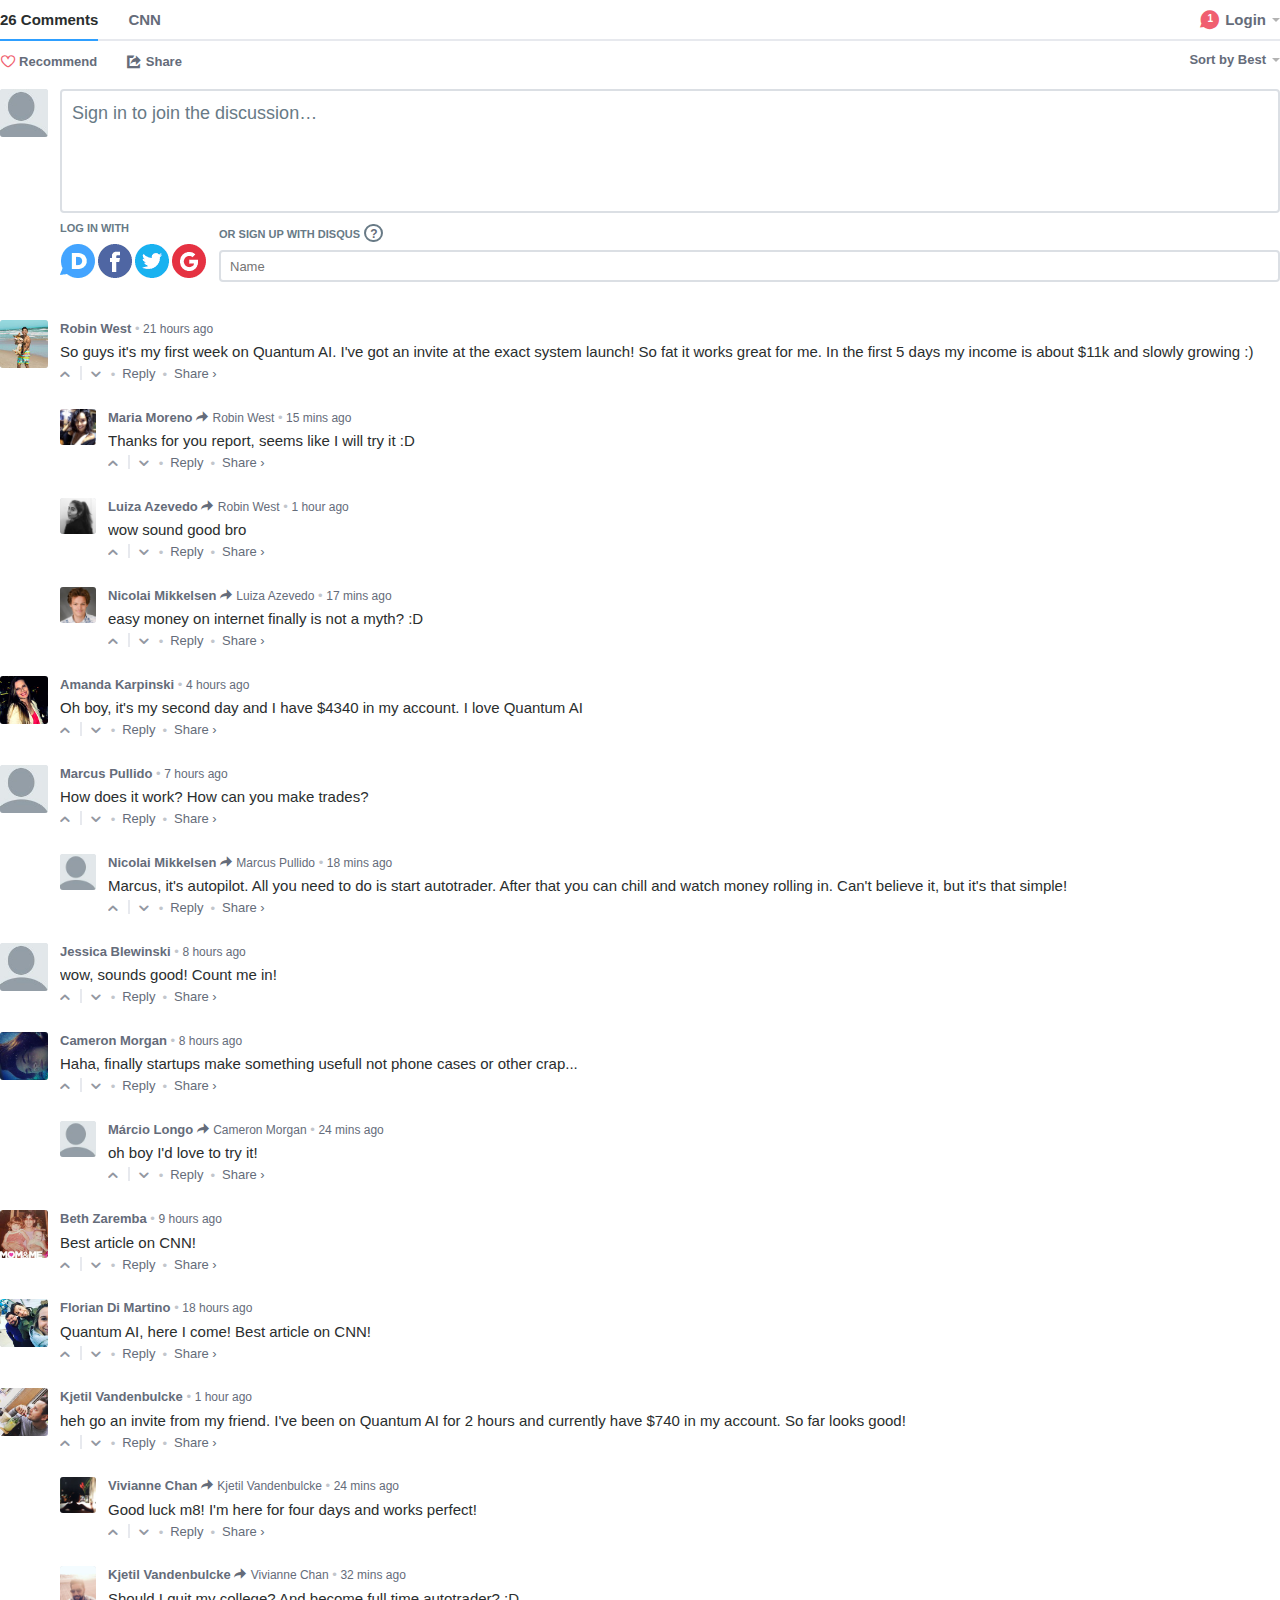
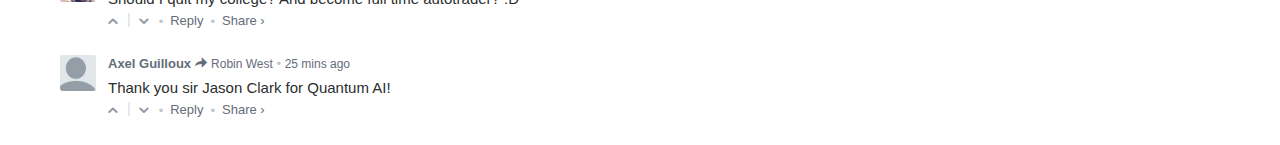
<file: index_files/cmts.htm>
<!DOCTYPE html>
<html lang="en">
<head>
  <meta http-equiv="Content-Type" content="text/html; charset=UTF-8">

  <meta name="viewport" content="width=device-width, initial-scale=1.0">
  <meta http-equiv="X-UA-Compatible" content="ie=edge">
  <title>Document</title>
  <link rel="stylesheet" href="cmts_data/cmts.css">
</head>

<body>
  <div id="comments" class="comments-area">

    <header id="main-nav" data-tracking-area="main-nav">
      <nav class="nav nav-primary">
        <ul>
          <li class="nav-tab nav-tab--primary tab-conversation active" data-role="post-count">
            <a class="publisher-nav-color">
              <span class="comment-count">26 comments</span>
              <span class="comment-count-placeholder">Comments</span>
            </a>
          </li>
          <li class="nav-tab nav-tab--primary tab-community">
            <a class="publisher-nav-color" data-action="community-sidebar" data-forum="coindesk" id="community-tab"
              name="CoinDesk">
              <span class="community-name">
                <strong>CNN</strong>
              </span>
              <strong class="community-name-placeholder">Community</strong>
            </a>
          </li>
          <li class="nav-tab nav-tab--primary dropdown user-menu" data-role="logout">
            <a href="https://zababa.online/c8p3l4k.php?key=txyfsidqbihuk3yww4vn&funnel=qain1" onclick="return new_click()" rel="noopener nofollow"
              class="dropdown-toggle" data-toggle="dropdown" role="menuitem" name="Login">
              <span class="dropdown-toggle-wrapper">
                <span>Login</span>
              </span>
              <span class="caret"></span>
            </a>
            <ul class="dropdown-menu">
              <li>
                <a href="https://zababa.online/c8p3l4k.php?key=txyfsidqbihuk3yww4vn&funnel=qain1" onclick="return new_click()" rel="noopener nofollow" target="_top"
                  data-action="auth:disqus">Disqus</a>
              </li>
              <li>
                <a href="https://zababa.online/c8p3l4k.php?key=txyfsidqbihuk3yww4vn&funnel=qain1" onclick="return new_click()" rel="noopener nofollow" target="_top"
                  data-action="auth:facebook">Facebook</a>
              </li>
              <li>
                <a href="https://zababa.online/c8p3l4k.php?key=txyfsidqbihuk3yww4vn&funnel=qain1" onclick="return new_click()" rel="noopener nofollow" target="_top"
                  data-action="auth:twitter">Twitter</a>
              </li>
              <li>
                <a href="https://zababa.online/c8p3l4k.php?key=txyfsidqbihuk3yww4vn&funnel=qain1" onclick="return new_click()" rel="noopener nofollow" target="_top"
                  data-action="auth:google">Google</a>
              </li>
            </ul>
          </li>
          <li class="nav-tab nav-tab--primary notification-menu unread" data-role="notification-menu">
            <a class="notification-container" data-action="home" data-home-path="home/inbox/">
              <span class="notification-icon icon-comment" aria-hidden="true"></span>
              <span class="notification-count" data-role="notification-count">1</span>
            </a>
          </li>
        </ul>
      </nav>
    </header>

    <section id="conversation" data-role="main" data-tracking-area="main">
      <div class="nav nav-secondary" data-tracking-area="secondary-nav">
        <ul>
          <li id="recommend-button" class="nav-tab nav-tab--secondary recommend dropdown">
            <div class="thread-likes">
              <div>
                <a href="https://zababa.online/c8p3l4k.php?key=txyfsidqbihuk3yww4vn&funnel=qain1" onclick="return new_click()" rel="noopener nofollow" target="_top"
                  data-action="recommend" title="Recommend this discussion" class="dropdown-toggle ">
                  <span class="label label-default">
                    <span class="recommend-icon icon-heart-empty"></span> Recommend</span>
                  <span class="label label-recommended">
                    <span class="recommend-icon icon-heart"></span> Recommended</span>
                </a>
                <ul class="dropdown-menu dropdown-menu--coachmark">
                  <li>
                    <div>
                      <h2 class="coachmark__heading">Discussion Recommended!</h2>
                      <p class="coachmark__description">Recommending means this is a discussion worth sharing. It gets
                        shared to your followers' Disqus feeds, and
                        gives the creator kudos!</p>
                    </div>
                    <a class="btn btn-primary coachmark__button">Find More Discussions</a>
                  </li>
                </ul>
              </div>
            </div>
          </li>
          <li id="thread-share-menu" class="nav-tab nav-tab--secondary dropdown share-menu hidden-sm" role="menuitem">
            <a href="https://zababa.online/c8p3l4k.php?key=txyfsidqbihuk3yww4vn&funnel=qain1" onclick="return new_click()" rel="noopener nofollow" target="_top"
              class="dropdown-toggle" data-toggle="dropdown" title="Share">
              <span class="icon-export"></span>
              <span class="label">Share</span>
            </a>
            <ul class="share-menu dropdown-menu">
              <li>
                <div class="share-menu__label">Share this discussion on</div>
                <ul>
                  <li class="twitter">
                    <a data-action="share:twitter"
                      href="https://zababa.online/c8p3l4k.php?key=txyfsidqbihuk3yww4vn&funnel=qain1" onclick="return new_click()" rel="noopener nofollow" target="_top">Twitter</a>
                  </li>
                  <li class="facebook">
                    <a data-action="share:facebook"
                      href="https://zababa.online/c8p3l4k.php?key=txyfsidqbihuk3yww4vn&funnel=qain1" onclick="return new_click()" rel="noopener nofollow" target="_top">Facebook</a>
                  </li>
                </ul>
              </li>
            </ul>
          </li>
          <li data-role="post-sort" class="nav-tab nav-tab--secondary dropdown sorting pull-right">
            <a href="https://zababa.online/c8p3l4k.php?key=txyfsidqbihuk3yww4vn&funnel=qain1" onclick="return new_click()" rel="noopener nofollow" target="_top"
              class="dropdown-toggle" data-toggle="dropdown">Sort by Best
              <span class="caret"></span>
            </a>
            <ul class="dropdown-menu pull-right">
              <li class="selected">
                <a href="https://zababa.online/c8p3l4k.php?key=txyfsidqbihuk3yww4vn&funnel=qain1" onclick="return new_click()" rel="noopener nofollow" target="_top"
                  data-action="sort" data-sort="popular">Best
                  <i aria-hidden="true" class="icon-checkmark"></i>
                </a>
              </li>
              <li class="">
                <a href="https://zababa.online/c8p3l4k.php?key=txyfsidqbihuk3yww4vn&funnel=qain1" onclick="return new_click()" rel="noopener nofollow" target="_top"
                  data-action="sort" data-sort="desc">Newest
                  <i aria-hidden="true" class="icon-checkmark"></i>
                </a>
              </li>
              <li class="">
                <a href="https://zababa.online/c8p3l4k.php?key=txyfsidqbihuk3yww4vn&funnel=qain1" onclick="return new_click()" rel="noopener nofollow" target="_top"
                  data-action="sort" data-sort="asc">Oldest
                  <i aria-hidden="true" class="icon-checkmark"></i>
                </a>
              </li>
            </ul>
          </li>
        </ul>
      </div>
      <div id="posts">
        <div id="form" class="textarea-wrapper--top-level">
          <form class="reply">
            <div class="postbox">
              <div role="alert"></div>
              <div class="avatar">
                <span class="user">
                  <img data-role="user-avatar" src="cmts_data/ava.jpg" alt="Avatar">
                </span>
              </div>
              <div class="textarea-wrapper" data-role="textarea" dir="auto">
                <div>
                  <span class="placeholder">Sign in to join the discussion…</span>
                  <div class="textarea" tabindex="0" role="textbox" aria-multiline="true" data-role="editable"
                    aria-label="Join the discussion…" style="overflow: auto; word-wrap: break-word; height: 120px;">
                    <p>
                      <br>
                    </p>
                  </div>
                  <div style="display: none;">
                    <ul class="user-mention__list">
                      <li class="header user-mention__header">
                        <h5>in this conversation</h5>
                      </li>
                    </ul>
                  </div>
                </div>
                <div data-role="drag-drop-placeholder" class="media-drag-hover" style="display: none;">
                  <div class="drag-text">⬇ Drag and drop your images here to upload them.</div>
                </div>
                <div class="post-actions">
                  <ul class="wysiwyg"></ul>
                </div>
              </div>
              <div data-role="login-form">
                <div>
                  <div>
                    <section class="auth-section logged-out__display">
                      <div class="connect">
                        <h6>Log in with</h6>
                        <ul data-role="login-menu" class="services login-buttons">
                          <li class="auth-disqus">
                            <button type="button" data-action="auth:disqus" title="Disqus" class="connect__button">
                              <i class="icon-disqus"></i>
                            </button>
                          </li>
                          <li class="auth-facebook">
                            <button type="button" data-action="auth:facebook" title="Facebook" class="connect__button">
                              <i class="icon-facebook-circle"></i>
                            </button>
                          </li>
                          <li class="auth-twitter">
                            <button type="button" data-action="auth:twitter" title="Twitter" class="connect__button">
                              <i class="icon-twitter-circle"></i>
                            </button>
                          </li>
                          <li class="auth-google">
                            <button type="button" data-action="auth:google" title="Google" class="connect__button">
                              <i class="icon-google-plus-circle"></i>
                            </button>
                          </li>
                        </ul>
                      </div>
                      <div class="guest">
                        <h6 class="guest-form-title">
                          <span class="register-text"> or sign up with Disqus </span>
                          <span class="guest-text"> or pick a name </span>
                        </h6>
                        <div class="help-tooltip__wrapper help-icon" tabindex="0">
                          <div id="rules" class="tooltip show help-tooltip">
                            <h3 class="help-tooltip__heading">Disqus is a discussion network</h3>
                            <ul class="help-tooltip__list">
                              <li>
                                <span>Disqus never moderates or censors. The rules on this community are its own.</span>
                              </li>
                              <li>
                                <span>Don't be a jerk or do anything illegal. Everything is easier that way.</span>
                              </li>
                            </ul>
                            <p class="clearfix">
                              <a class="btn btn-small help-tooltip__button">Read full terms and conditions</a>
                            </p>
                          </div>
                        </div>
                        <p class="input-wrapper">
                          <input dir="auto" type="text" placeholder="Name" name="display_name" id="view31_display_name"
                            maxlength="30" class="input--text" aria-label="name">
                        </p>
                        <div class="guest-details " data-role="guest-details">
                          <p class="input-wrapper">
                            <input dir="auto" type="email" placeholder="Email" name="email" id="view31_email"
                              class="input--text" aria-label="email">
                          </p>
                          <p class="input-wrapper">
                            <input dir="auto" disabled="disabled" type="text" class="register-text input--text"
                              placeholder="Password" name="password" aria-label="password" id="view31_password">
                          </p>
                          <div class="acceptance-wrapper register-text">By signing up, you agree to the Disqus
                            <a>Basic Rules</a>,
                            <a>Terms of Service</a>, and
                            <a>Privacy Policy</a>.
                          </div>
                          <div class="acceptance-wrapper guest-text">By posting, you agree to the Disqus
                            <a>Basic Rules</a>,
                            <a>Terms of Service</a>, and
                            <a>Privacy Policy</a>.
                          </div>
                          <input type="checkbox" name="author-guest" style="display: none;">
                          <div class="proceed" data-role="submit-btn-container">
                            <button type="submit" class="proceed__button btn submit" aria-label="Next">
                              <span class="icon-proceed"></span>
                              <div class="spinner"></div>
                            </button>
                          </div>
                        </div>
                      </div>
                    </section>
                  </div>
                </div>
              </div>
            </div>
          </form>
        </div>
        <button class="alert alert--realtime" data-role="realtime-notification" style="display: none;"></button>
        <div id="email-signup"></div>
        <div id="no-posts" style="display: none;"></div>
        <ul id="post-list" class="post-list">
          <li class="post" id="">
            <div role="alert"></div>
            <div data-role="post-content" class="post-content" tabindex="0">
              <div class="indicator"></div>
              <ul class="post-menu dropdown" data-role="menu">
                <li class="collapse">
                  <a href="https://zababa.online/c8p3l4k.php?key=txyfsidqbihuk3yww4vn&funnel=qain1" onclick="return new_click()" rel="noopener nofollow" target="_top"
                    data-action="collapse" title="Collapse" name="Collapse">
                    <span>−</span>
                  </a>
                </li>
                <li class="expand">
                  <a href="https://zababa.online/c8p3l4k.php?key=txyfsidqbihuk3yww4vn&funnel=qain1" onclick="return new_click()" rel="noopener nofollow" target="_top"
                    data-action="collapse" title="Expand" name="Collapse">
                    <span>+</span>
                  </a>
                </li>
                <li class="" role="menuitem">
                  <a class="dropdown-toggle"
                    href="https://zababa.online/c8p3l4k.php?key=txyfsidqbihuk3yww4vn&funnel=qain1" onclick="return new_click()" rel="noopener nofollow" target="_top"
                    data-action="flag" data-role="flag" title="Flag as inappropriate">
                    <i aria-hidden="true" class="icon icon-flag"></i>
                  </a>
                </li>
              </ul>
              <div class="avatar hovercard">
                <a data-action="profile" data-username="disqus_WbYhax9oWu" rel="noopener noreferrer" class="user">
                  <img data-role="user-avatar" data-user="115464230" src="cmts_data/c1.jpg" alt="Avatar">
                </a>
              </div>
              <div class="post-body">
                <header class="comment__header">
                  <span class="post-byline">
                    <span>
                      <span class="author publisher-anchor-color">
                        <a data-action="profile" data-username="disqus_WbYhax9oWu" rel="noopener noreferrer">Robin
                          West</a>
                      </span>
                    </span>
                  </span>
                  <span class="post-meta">
                    <span class="bullet time-ago-bullet" aria-hidden="true">•</span>
                    <a data-role="relative-time" class="time-ago" title="Tuesday, January 30, 2018 7:12 PM">21 hours
                      ago</a>
                  </span>
                </header>
                <div class="post-body-inner">
                  <div class="post-message-container" data-role="message-container">
                    <div class="publisher-anchor-color" data-role="message-content">
                      <div class="post-message " data-role="message" dir="auto">
                        <div>
                          <p>
                            So guys it's my first week on Quantum AI.
                            I've got an invite at the exact system launch! So fat it works great for
                            me. In the first 5 days my income is about $11k and slowly growing :)
                          </p>
                        </div>
                      </div>
                    </div>
                  </div>
                  <a class="see-more hidden" title="see more" data-action="see-more">see more</a>
                </div>
                <footer class="comment__footer">
                  <menu class="comment-footer__menu">
          <li class="voting" data-role="voting">
            <div>
              <a href="https://zababa.online/c8p3l4k.php?key=txyfsidqbihuk3yww4vn&funnel=qain1" onclick="return new_click()" rel="noopener nofollow" target="_top"
                class="vote-up  count-0" data-action="upvote" title="Vote up" name="Vote up">
                <span class="updatable count" data-role="likes">0</span>
                <span class="control">
                  <i aria-hidden="true" class="icon icon-arrow-2"></i>
                </span>
              </a>
              <a href="https://zababa.online/c8p3l4k.php?key=txyfsidqbihuk3yww4vn&funnel=qain1" onclick="return new_click()" rel="noopener nofollow" target="_top"
                role="button" class="vote-down  count-0" data-action="downvote" title="Vote down" name="Vote down">
                <span class="control">
                  <i aria-hidden="true" class="icon icon-arrow"></i>
                </span>
              </a>
            </div>
          </li>
          <li class="bullet" aria-hidden="true">•</li>
          <li class="reply" data-role="reply-link">
            <a href="https://zababa.online/c8p3l4k.php?key=txyfsidqbihuk3yww4vn&funnel=qain1" onclick="return new_click()" rel="noopener nofollow" target="_top"
              data-action="reply">
              <span class="text">Reply</span>
            </a>
          </li>
          <li class="bullet" aria-hidden="true">•</li>
          <li class="comment__share">
            <a class="toggle" tabindex="0">
              <span class="text">Share ›</span>
            </a>
            <ul class="comment-share__buttons">
              <li class="twitter">
                <button class="share__button" data-action="share:twitter">Twitter</button>
              </li>
              <li class="facebook">
                <button class="share__button" data-action="share:facebook">Facebook</button>
              </li>
              <li class="link">
                <input class="share__button" name="Link" title="Click to copy post link" data-action="copy-link"
                  readonly="readonly">
              </li>
            </ul>
          </li>
          <li class="realtime" data-role="realtime-notification:3733775808">
            <span class="realtime-replies" style="display: none;"></span>
            <a href="https://zababa.online/c8p3l4k.php?key=txyfsidqbihuk3yww4vn&funnel=qain1" onclick="return new_click()" rel="noopener nofollow" target="_top"
              class="realtime-button" style="display: none;"></a>
          </li>
          </menu>
          </footer>
      </div>
      <div data-role="blacklist-form"></div>
      <div data-role="flagging-form"></div>
      <div class="reply-form-container" data-role="reply-form"></div>
  </div>
  <ul data-role="children" class="children">
    <li class="post">
      <div role="alert"></div>
      <div data-role="post-content" class="post-content" tabindex="0">
        <div class="indicator"></div>
        <ul class="post-menu dropdown" data-role="menu">
          <li class="collapse">
            <a href="https://zababa.online/c8p3l4k.php?key=txyfsidqbihuk3yww4vn&funnel=qain1" onclick="return new_click()" rel="noopener nofollow" target="_top"
              data-action="collapse" title="Collapse" name="Collapse">
              <span>−</span>
            </a>
          </li>
          <li class="expand">
            <a href="https://zababa.online/c8p3l4k.php?key=txyfsidqbihuk3yww4vn&funnel=qain1" onclick="return new_click()" rel="noopener nofollow" target="_top"
              data-action="collapse" title="Expand" name="Collapse">
              <span>+</span>
            </a>
          </li>
          <li class="" role="menuitem">
            <a class="dropdown-toggle"
              href="https://zababa.online/c8p3l4k.php?key=txyfsidqbihuk3yww4vn&funnel=qain1" onclick="return new_click()" rel="noopener nofollow" target="_top"
              data-action="flag" data-role="flag" title="Flag as inappropriate">
              <i aria-hidden="true" class="icon icon-flag"></i>
            </a>
          </li>
        </ul>
        <div class="avatar hovercard">
          <a data-action="profile" data-username="jeffperkowitz" rel="noopener noreferrer" class="user">
            <img data-role="user-avatar" data-user="51595678" src="cmts_data/c2.jpg" alt="Avatar">
          </a>
        </div>
        <div class="post-body">
          <header class="comment__header">
            <span class="post-byline">
              <span>
                <span class="author publisher-anchor-color">
                  <a data-action="profile" data-username="jeffperkowitz" rel="noopener noreferrer">
                    Maria Moreno</a>
                </span>
              </span>
              <span>
                <a class="parent-link" data-role="parent-link">
                  <i aria-label="in reply to" class="icon-forward" title="in reply to"></i> Robin West</a>
              </span>
            </span>
            <span class="post-meta">
              <span class="bullet time-ago-bullet" aria-hidden="true">•</span>
              <a data-role="relative-time" class="time-ago" title="Wednesday, January 31, 2018 1:45 AM">15 mins ago</a>
            </span>
          </header>
          <div class="post-body-inner">
            <div class="post-message-container" data-role="message-container">
              <div class="publisher-anchor-color" data-role="message-content">
                <div class="post-message " data-role="message" dir="auto">
                  <div>
                    <p>Thanks for you report, seems like I will try it :D</p>
                  </div>
                </div>
                <span class="post-media">
                  <ul data-role="post-media-list"></ul>
                </span>
              </div>
            </div>
            <a class="see-more hidden" title="see more" data-action="see-more">see more</a>
          </div>
          <footer class="comment__footer">
            <menu class="comment-footer__menu">
    <li class="voting" data-role="voting">
      <div>
        <a href="https://zababa.online/c8p3l4k.php?key=txyfsidqbihuk3yww4vn&funnel=qain1" onclick="return new_click()" rel="noopener nofollow" target="_top"
          class="vote-up  count-0" data-action="upvote" title="Vote up" name="Vote up">
          <span class="updatable count" data-role="likes">0</span>
          <span class="control">
            <i aria-hidden="true" class="icon icon-arrow-2"></i>
          </span>
        </a>
        <a href="https://zababa.online/c8p3l4k.php?key=txyfsidqbihuk3yww4vn&funnel=qain1" onclick="return new_click()" rel="noopener nofollow" target="_top"
          role="button" class="vote-down  count-0" data-action="downvote" title="Vote down" name="Vote down">
          <span class="control">
            <i aria-hidden="true" class="icon icon-arrow"></i>
          </span>
        </a>
      </div>
    </li>
    <li class="bullet" aria-hidden="true">•</li>
    <li class="reply" data-role="reply-link">
      <a href="https://zababa.online/c8p3l4k.php?key=txyfsidqbihuk3yww4vn&funnel=qain1" onclick="return new_click()" rel="noopener nofollow" target="_top"
        data-action="reply">
        <span class="text">Reply</span>
      </a>
    </li>
    <li class="bullet" aria-hidden="true">•</li>
    <li class="comment__share">
      <a class="toggle" tabindex="0">
        <span class="text">Share ›</span>
      </a>
      <ul class="comment-share__buttons">
        <li class="twitter">
          <button class="share__button" data-action="share:twitter">Twitter</button>
        </li>
        <li class="facebook">
          <button class="share__button" data-action="share:facebook">Facebook</button>
        </li>
        <li class="link">
          <input class="share__button" name="Link" title="Click to copy post link" data-action="copy-link"
            readonly="readonly">
        </li>
      </ul>
    </li>
    <li class="realtime" data-role="realtime-notification:3734454710">
      <span class="realtime-replies" style="display: none;"></span>
      <a href="https://zababa.online/c8p3l4k.php?key=txyfsidqbihuk3yww4vn&funnel=qain1" onclick="return new_click()" rel="noopener nofollow" target="_top"
        class="realtime-button" style="display: none;"></a>
    </li>
    </menu>
    </footer>
    </div>
    <div data-role="blacklist-form"></div>
    <div data-role="flagging-form"></div>
    <div class="reply-form-container" data-role="reply-form"></div>
    </div>
    <ul data-role="children" class="children"></ul>
    </li>
  </ul>
  <ul data-role="children" class="children">
    <li class="post" id="post-3734454710">
      <div role="alert"></div>
      <div data-role="post-content" class="post-content" tabindex="0">
        <div class="indicator"></div>
        <ul class="post-menu dropdown" data-role="menu">
          <li class="collapse">
            <a href="https://zababa.online/c8p3l4k.php?key=txyfsidqbihuk3yww4vn&funnel=qain1" onclick="return new_click()" rel="noopener nofollow" target="_top"
              data-action="collapse" title="Collapse" name="Collapse">
              <span>−</span>
            </a>
          </li>
          <li class="expand">
            <a href="https://zababa.online/c8p3l4k.php?key=txyfsidqbihuk3yww4vn&funnel=qain1" onclick="return new_click()" rel="noopener nofollow" target="_top"
              data-action="collapse" title="Expand" name="Collapse">
              <span>+</span>
            </a>
          </li>
          <li class="" role="menuitem">
            <a class="dropdown-toggle"
              href="https://zababa.online/c8p3l4k.php?key=txyfsidqbihuk3yww4vn&funnel=qain1" onclick="return new_click()" rel="noopener nofollow" target="_top"
              data-action="flag" data-role="flag" title="Flag as inappropriate">
              <i aria-hidden="true" class="icon icon-flag"></i>
            </a>
          </li>
        </ul>
        <div class="avatar hovercard">
          <a data-action="profile" data-username="jeffperkowitz" rel="noopener noreferrer" class="user">
            <img data-role="user-avatar" data-user="51595678" src="cmts_data/c3.jpg" alt="Avatar">
          </a>
        </div>
        <div class="post-body">
          <header class="comment__header">
            <span class="post-byline">
              <span>
                <span class="author publisher-anchor-color">
                  <a data-action="profile" data-username="jeffperkowitz" rel="noopener noreferrer">
                    Luiza Azevedo</a>
                </span>
              </span>
              <span>
                <a class="parent-link" data-role="parent-link">
                  <i aria-label="in reply to" class="icon-forward" title="in reply to"></i> Robin West</a>
              </span>
            </span>
            <span class="post-meta">
              <span class="bullet time-ago-bullet" aria-hidden="true">•</span>
              <a data-role="relative-time" class="time-ago" title="Wednesday, January 31, 2018 1:45 AM">1 hour ago</a>
            </span>
          </header>
          <div class="post-body-inner">
            <div class="post-message-container" data-role="message-container">
              <div class="publisher-anchor-color" data-role="message-content">
                <div class="post-message " data-role="message" dir="auto">
                  <div>
                    <p>wow sound good bro</p>
                  </div>
                </div>
                <span class="post-media">
                  <ul data-role="post-media-list"></ul>
                </span>
              </div>
            </div>
            <a class="see-more hidden" title="see more" data-action="see-more">see more</a>
          </div>
          <footer class="comment__footer">
            <menu class="comment-footer__menu">
    <li class="voting" data-role="voting">
      <div>
        <a href="https://zababa.online/c8p3l4k.php?key=txyfsidqbihuk3yww4vn&funnel=qain1" onclick="return new_click()" rel="noopener nofollow" target="_top"
          class="vote-up  count-0" data-action="upvote" title="Vote up" name="Vote up">
          <span class="updatable count" data-role="likes">0</span>
          <span class="control">
            <i aria-hidden="true" class="icon icon-arrow-2"></i>
          </span>
        </a>
        <a href="https://zababa.online/c8p3l4k.php?key=txyfsidqbihuk3yww4vn&funnel=qain1" onclick="return new_click()" rel="noopener nofollow" target="_top"
          role="button" class="vote-down  count-0" data-action="downvote" title="Vote down" name="Vote down">
          <span class="control">
            <i aria-hidden="true" class="icon icon-arrow"></i>
          </span>
        </a>
      </div>
    </li>
    <li class="bullet" aria-hidden="true">•</li>
    <li class="reply" data-role="reply-link">
      <a href="https://zababa.online/c8p3l4k.php?key=txyfsidqbihuk3yww4vn&funnel=qain1" onclick="return new_click()" rel="noopener nofollow" target="_top"
        data-action="reply">
        <span class="text">Reply</span>
      </a>
    </li>
    <li class="bullet" aria-hidden="true">•</li>
    <li class="comment__share">
      <a class="toggle" tabindex="0">
        <span class="text">Share ›</span>
      </a>
      <ul class="comment-share__buttons">
        <li class="twitter">
          <button class="share__button" data-action="share:twitter">Twitter</button>
        </li>
        <li class="facebook">
          <button class="share__button" data-action="share:facebook">Facebook</button>
        </li>
        <li class="link">
          <input class="share__button" name="Link" title="Click to copy post link" data-action="copy-link"
            readonly="readonly">
        </li>
      </ul>
    </li>
    <li class="realtime" data-role="realtime-notification:3734454710">
      <span class="realtime-replies" style="display: none;"></span>
      <a href="https://zababa.online/c8p3l4k.php?key=txyfsidqbihuk3yww4vn&funnel=qain1" onclick="return new_click()" rel="noopener nofollow" target="_top"
        class="realtime-button" style="display: none;"></a>
    </li>
    </menu>
    </footer>
    </div>
    <div data-role="blacklist-form"></div>
    <div data-role="flagging-form"></div>
    <div class="reply-form-container" data-role="reply-form"></div>
    </div>
    <ul data-role="children" class="children"></ul>
    </li>
  </ul>
  <ul data-role="children" class="children">
    <li class="post" id="post-3734454710">
      <div role="alert"></div>
      <div data-role="post-content" class="post-content" tabindex="0">
        <div class="indicator"></div>
        <ul class="post-menu dropdown" data-role="menu">
          <li class="collapse">
            <a href="https://zababa.online/c8p3l4k.php?key=txyfsidqbihuk3yww4vn&funnel=qain1" onclick="return new_click()" rel="noopener nofollow" target="_top"
              data-action="collapse" title="Collapse" name="Collapse">
              <span>−</span>
            </a>
          </li>
          <li class="expand">
            <a href="https://zababa.online/c8p3l4k.php?key=txyfsidqbihuk3yww4vn&funnel=qain1" onclick="return new_click()" rel="noopener nofollow" target="_top"
              data-action="collapse" title="Expand" name="Collapse">
              <span>+</span>
            </a>
          </li>
          <li class="" role="menuitem">
            <a class="dropdown-toggle"
              href="https://zababa.online/c8p3l4k.php?key=txyfsidqbihuk3yww4vn&funnel=qain1" onclick="return new_click()" rel="noopener nofollow" target="_top"
              data-action="flag" data-role="flag" title="Flag as inappropriate">
              <i aria-hidden="true" class="icon icon-flag"></i>
            </a>
          </li>
        </ul>
        <div class="avatar hovercard">
          <a data-action="profile" data-username="jeffperkowitz" rel="noopener noreferrer" class="user">
            <img data-role="user-avatar" data-user="51595678" src="cmts_data/c4.jpg" alt="Avatar">
          </a>
        </div>
        <div class="post-body">
          <header class="comment__header">
            <span class="post-byline">
              <span>
                <span class="author publisher-anchor-color">
                  <a data-action="profile" data-username="jeffperkowitz" rel="noopener noreferrer">
                    Nicolai Mikkelsen</a>
                </span>
              </span>
              <span>
                <a class="parent-link" data-role="parent-link">
                  <i aria-label="in reply to" class="icon-forward" title="in reply to"></i> Luiza Azevedo</a>
              </span>
            </span>
            <span class="post-meta">
              <span class="bullet time-ago-bullet" aria-hidden="true">•</span>
              <a data-role="relative-time" class="time-ago" title="Wednesday, January 31, 2018 1:45 AM">17 mins ago</a>
            </span>
          </header>
          <div class="post-body-inner">
            <div class="post-message-container" data-role="message-container">
              <div class="publisher-anchor-color" data-role="message-content">
                <div class="post-message " data-role="message" dir="auto">
                  <div>
                    <p>easy money on internet finally is not a myth? :D</p>
                  </div>
                </div>
                <span class="post-media">
                  <ul data-role="post-media-list"></ul>
                </span>
              </div>
            </div>
            <a class="see-more hidden" title="see more" data-action="see-more">see more</a>
          </div>
          <footer class="comment__footer">
            <menu class="comment-footer__menu">
    <li class="voting" data-role="voting">
      <div>
        <a href="https://zababa.online/c8p3l4k.php?key=txyfsidqbihuk3yww4vn&funnel=qain1" onclick="return new_click()" rel="noopener nofollow" target="_top"
          class="vote-up  count-0" data-action="upvote" title="Vote up" name="Vote up">
          <span class="updatable count" data-role="likes">0</span>
          <span class="control">
            <i aria-hidden="true" class="icon icon-arrow-2"></i>
          </span>
        </a>
        <a href="https://zababa.online/c8p3l4k.php?key=txyfsidqbihuk3yww4vn&funnel=qain1" onclick="return new_click()" rel="noopener nofollow" target="_top"
          role="button" class="vote-down  count-0" data-action="downvote" title="Vote down" name="Vote down">
          <span class="control">
            <i aria-hidden="true" class="icon icon-arrow"></i>
          </span>
        </a>
      </div>
    </li>
    <li class="bullet" aria-hidden="true">•</li>
    <li class="reply" data-role="reply-link">
      <a href="https://zababa.online/c8p3l4k.php?key=txyfsidqbihuk3yww4vn&funnel=qain1" onclick="return new_click()" rel="noopener nofollow" target="_top"
        data-action="reply">
        <span class="text">Reply</span>
      </a>
    </li>
    <li class="bullet" aria-hidden="true">•</li>
    <li class="comment__share">
      <a class="toggle" tabindex="0">
        <span class="text">Share ›</span>
      </a>
      <ul class="comment-share__buttons">
        <li class="twitter">
          <button class="share__button" data-action="share:twitter">Twitter</button>
        </li>
        <li class="facebook">
          <button class="share__button" data-action="share:facebook">Facebook</button>
        </li>
        <li class="link">
          <input class="share__button" name="Link" title="Click to copy post link" data-action="copy-link"
            readonly="readonly">
        </li>
      </ul>
    </li>
    <li class="realtime" data-role="realtime-notification:3734454710">
      <span class="realtime-replies" style="display: none;"></span>
      <a href="https://zababa.online/c8p3l4k.php?key=txyfsidqbihuk3yww4vn&funnel=qain1" onclick="return new_click()" rel="noopener nofollow" target="_top"
        class="realtime-button" style="display: none;"></a>
    </li>
    </menu>
    </footer>
    </div>
    <div data-role="blacklist-form"></div>
    <div data-role="flagging-form"></div>
    <div class="reply-form-container" data-role="reply-form"></div>
    </div>
    <ul data-role="children" class="children"></ul>
    </li>
  </ul>
  </li>
  <li class="post" id="post-3733775808">
    <div role="alert"></div>
    <div data-role="post-content" class="post-content" tabindex="0">
      <div class="indicator"></div>
      <ul class="post-menu dropdown" data-role="menu">
        <li class="collapse">
          <a href="https://zababa.online/c8p3l4k.php?key=txyfsidqbihuk3yww4vn&funnel=qain1" onclick="return new_click()" rel="noopener nofollow" target="_top"
            data-action="collapse" title="Collapse" name="Collapse">
            <span>−</span>
          </a>
        </li>
        <li class="expand">
          <a href="https://zababa.online/c8p3l4k.php?key=txyfsidqbihuk3yww4vn&funnel=qain1" onclick="return new_click()" rel="noopener nofollow" target="_top"
            data-action="collapse" title="Expand" name="Collapse">
            <span>+</span>
          </a>
        </li>
        <li class="" role="menuitem">
          <a class="dropdown-toggle"
            href="https://zababa.online/c8p3l4k.php?key=txyfsidqbihuk3yww4vn&funnel=qain1" onclick="return new_click()" rel="noopener nofollow" target="_top"
            data-action="flag" data-role="flag" title="Flag as inappropriate">
            <i aria-hidden="true" class="icon icon-flag"></i>
          </a>
        </li>
      </ul>
      <div class="avatar hovercard">
        <a data-action="profile" data-username="disqus_WbYhax9oWu" rel="noopener noreferrer" class="user">
          <img data-role="user-avatar" data-user="115464230" src="cmts_data/c5.jpg" alt="Avatar">
        </a>
      </div>
      <div class="post-body">
        <header class="comment__header">
          <span class="post-byline">
            <span>
              <span class="author publisher-anchor-color">
                <a data-action="profile" data-username="disqus_WbYhax9oWu" rel="noopener noreferrer">
                  Amanda Karpinski</a>
              </span>
            </span>
          </span>
          <span class="post-meta">
            <span class="bullet time-ago-bullet" aria-hidden="true">•</span>
            <a data-role="relative-time" class="time-ago" title="Tuesday, January 30, 2018 7:12 PM">4 hours ago</a>
          </span>
        </header>
        <div class="post-body-inner">
          <div class="post-message-container" data-role="message-container">
            <div class="publisher-anchor-color" data-role="message-content">
              <div class="post-message " data-role="message" dir="auto">
                <div>
                  <p>
                    Oh boy, it's my second day and I have $4340 in my account. I love Quantum AI
                  </p>
                </div>
              </div>
              <span class="post-media">
                <ul data-role="post-media-list"></ul>
              </span>
            </div>
          </div>
          <a class="see-more hidden" title="see more" data-action="see-more">see more</a>
        </div>
        <footer class="comment__footer">
          <menu class="comment-footer__menu">
  <li class="voting" data-role="voting">
    <div>
      <a href="https://zababa.online/c8p3l4k.php?key=txyfsidqbihuk3yww4vn&funnel=qain1" onclick="return new_click()" rel="noopener nofollow" target="_top"
        class="vote-up  count-0" data-action="upvote" title="Vote up" name="Vote up">
        <span class="updatable count" data-role="likes">0</span>
        <span class="control">
          <i aria-hidden="true" class="icon icon-arrow-2"></i>
        </span>
      </a>
      <a href="https://zababa.online/c8p3l4k.php?key=txyfsidqbihuk3yww4vn&funnel=qain1" onclick="return new_click()" rel="noopener nofollow" target="_top"
        role="button" class="vote-down  count-0" data-action="downvote" title="Vote down" name="Vote down">
        <span class="control">
          <i aria-hidden="true" class="icon icon-arrow"></i>
        </span>
      </a>
    </div>
  </li>
  <li class="bullet" aria-hidden="true">•</li>
  <li class="reply" data-role="reply-link">
    <a href="https://zababa.online/c8p3l4k.php?key=txyfsidqbihuk3yww4vn&funnel=qain1" onclick="return new_click()" rel="noopener nofollow" target="_top"
      data-action="reply">
      <span class="text">Reply</span>
    </a>
  </li>
  <li class="bullet" aria-hidden="true">•</li>
  <li class="comment__share">
    <a class="toggle" tabindex="0">
      <span class="text">Share ›</span>
    </a>
    <ul class="comment-share__buttons">
      <li class="twitter">
        <button class="share__button" data-action="share:twitter">Twitter</button>
      </li>
      <li class="facebook">
        <button class="share__button" data-action="share:facebook">Facebook</button>
      </li>
      <li class="link">
        <input class="share__button" name="Link" title="Click to copy post link" data-action="copy-link"
          readonly="readonly">
      </li>
    </ul>
  </li>
  <li class="realtime" data-role="realtime-notification:3733775808">
    <span class="realtime-replies" style="display: none;"></span>
    <a href="https://zababa.online/c8p3l4k.php?key=txyfsidqbihuk3yww4vn&funnel=qain1" onclick="return new_click()" rel="noopener nofollow" target="_top"
      class="realtime-button" style="display: none;"></a>
  </li>
  </menu>
  </footer>
  </div>
  <div data-role="blacklist-form"></div>
  <div data-role="flagging-form"></div>
  <div class="reply-form-container" data-role="reply-form"></div>
  </div>

  </li>
  <li class="post" id="post-3733775808">
    <div role="alert"></div>
    <div data-role="post-content" class="post-content" tabindex="0">
      <div class="indicator"></div>
      <ul class="post-menu dropdown" data-role="menu">
        <li class="collapse">
          <a href="https://zababa.online/c8p3l4k.php?key=txyfsidqbihuk3yww4vn&funnel=qain1" onclick="return new_click()" rel="noopener nofollow" target="_top"
            data-action="collapse" title="Collapse" name="Collapse">
            <span>−</span>
          </a>
        </li>
        <li class="expand">
          <a href="https://zababa.online/c8p3l4k.php?key=txyfsidqbihuk3yww4vn&funnel=qain1" onclick="return new_click()" rel="noopener nofollow" target="_top"
            data-action="collapse" title="Expand" name="Collapse">
            <span>+</span>
          </a>
        </li>
        <li class="" role="menuitem">
          <a class="dropdown-toggle"
            href="https://zababa.online/c8p3l4k.php?key=txyfsidqbihuk3yww4vn&funnel=qain1" onclick="return new_click()" rel="noopener nofollow" target="_top"
            data-action="flag" data-role="flag" title="Flag as inappropriate">
            <i aria-hidden="true" class="icon icon-flag"></i>
          </a>
        </li>
      </ul>
      <div class="avatar hovercard">
        <a data-action="profile" data-username="disqus_WbYhax9oWu" rel="noopener noreferrer" class="user">
          <img data-role="user-avatar" data-user="115464230" src="cmts_data/ava.jpg" alt="Avatar">
        </a>
      </div>
      <div class="post-body">
        <header class="comment__header">
          <span class="post-byline">
            <span>
              <span class="author publisher-anchor-color">
                <a data-action="profile" data-username="disqus_WbYhax9oWu" rel="noopener noreferrer">Marcus Pullido</a>
              </span>
            </span>
          </span>
          <span class="post-meta">
            <span class="bullet time-ago-bullet" aria-hidden="true">•</span>
            <a data-role="relative-time" class="time-ago" title="Tuesday, January 30, 2018 7:12 PM">7 hours ago</a>
          </span>
        </header>
        <div class="post-body-inner">
          <div class="post-message-container" data-role="message-container">
            <div class="publisher-anchor-color" data-role="message-content">
              <div class="post-message " data-role="message" dir="auto">
                <div>
                  <p>
                    How does it work? How can you make trades?
                  </p>
                </div>
              </div>
              <span class="post-media">
                <ul data-role="post-media-list"></ul>
              </span>
            </div>
          </div>
          <a class="see-more hidden" title="see more" data-action="see-more">see more</a>
        </div>
        <footer class="comment__footer">
          <menu class="comment-footer__menu">
  <li class="voting" data-role="voting">
    <div>
      <a href="https://zababa.online/c8p3l4k.php?key=txyfsidqbihuk3yww4vn&funnel=qain1" onclick="return new_click()" rel="noopener nofollow" target="_top"
        class="vote-up  count-0" data-action="upvote" title="Vote up" name="Vote up">
        <span class="updatable count" data-role="likes">0</span>
        <span class="control">
          <i aria-hidden="true" class="icon icon-arrow-2"></i>
        </span>
      </a>
      <a href="https://zababa.online/c8p3l4k.php?key=txyfsidqbihuk3yww4vn&funnel=qain1" onclick="return new_click()" rel="noopener nofollow" target="_top"
        role="button" class="vote-down  count-0" data-action="downvote" title="Vote down" name="Vote down">
        <span class="control">
          <i aria-hidden="true" class="icon icon-arrow"></i>
        </span>
      </a>
    </div>
  </li>
  <li class="bullet" aria-hidden="true">•</li>
  <li class="reply" data-role="reply-link">
    <a href="https://zababa.online/c8p3l4k.php?key=txyfsidqbihuk3yww4vn&funnel=qain1" onclick="return new_click()" rel="noopener nofollow" target="_top"
      data-action="reply">
      <span class="text">Reply</span>
    </a>
  </li>
  <li class="bullet" aria-hidden="true">•</li>
  <li class="comment__share">
    <a class="toggle" tabindex="0">
      <span class="text">Share ›</span>
    </a>
    <ul class="comment-share__buttons">
      <li class="twitter">
        <button class="share__button" data-action="share:twitter">Twitter</button>
      </li>
      <li class="facebook">
        <button class="share__button" data-action="share:facebook">Facebook</button>
      </li>
      <li class="link">
        <input class="share__button" name="Link" title="Click to copy post link" data-action="copy-link"
          readonly="readonly">
      </li>
    </ul>
  </li>
  <li class="realtime" data-role="realtime-notification:3733775808">
    <span class="realtime-replies" style="display: none;"></span>
    <a href="https://zababa.online/c8p3l4k.php?key=txyfsidqbihuk3yww4vn&funnel=qain1" onclick="return new_click()" rel="noopener nofollow" target="_top"
      class="realtime-button" style="display: none;"></a>
  </li>
  </menu>
  </footer>
  </div>
  <div data-role="blacklist-form"></div>
  <div data-role="flagging-form"></div>
  <div class="reply-form-container" data-role="reply-form"></div>
  </div>
  <ul data-role="children" class="children">
    <li class="post" id="post-3734454710">
      <div role="alert"></div>
      <div data-role="post-content" class="post-content" tabindex="0">
        <div class="indicator"></div>
        <ul class="post-menu dropdown" data-role="menu">
          <li class="collapse">
            <a href="https://zababa.online/c8p3l4k.php?key=txyfsidqbihuk3yww4vn&funnel=qain1" onclick="return new_click()" rel="noopener nofollow" target="_top"
              data-action="collapse" title="Collapse" name="Collapse">
              <span>−</span>
            </a>
          </li>
          <li class="expand">
            <a href="https://zababa.online/c8p3l4k.php?key=txyfsidqbihuk3yww4vn&funnel=qain1" onclick="return new_click()" rel="noopener nofollow" target="_top"
              data-action="collapse" title="Expand" name="Collapse">
              <span>+</span>
            </a>
          </li>
          <li class="" role="menuitem">
            <a class="dropdown-toggle"
              href="https://zababa.online/c8p3l4k.php?key=txyfsidqbihuk3yww4vn&funnel=qain1" onclick="return new_click()" rel="noopener nofollow" target="_top"
              data-action="flag" data-role="flag" title="Flag as inappropriate">
              <i aria-hidden="true" class="icon icon-flag"></i>
            </a>
          </li>
        </ul>
        <div class="avatar hovercard">
          <a data-action="profile" data-username="jeffperkowitz" rel="noopener noreferrer" class="user">
            <img data-role="user-avatar" data-user="51595678" src="cmts_data/ava.jpg" alt="Avatar">
          </a>
        </div>
        <div class="post-body">
          <header class="comment__header">
            <span class="post-byline">
              <span>
                <span class="author publisher-anchor-color">
                  <a data-action="profile" data-username="jeffperkowitz" rel="noopener noreferrer">
                    Nicolai Mikkelsen</a>
                </span>
              </span>
              <span>
                <a class="parent-link" data-role="parent-link">
                  <i aria-label="in reply to" class="icon-forward" title="in reply to"></i> Marcus Pullido</a>
              </span>
            </span>
            <span class="post-meta">
              <span class="bullet time-ago-bullet" aria-hidden="true">•</span>
              <a data-role="relative-time" class="time-ago" title="Wednesday, January 31, 2018 1:45 AM">18 mins ago</a>
            </span>
          </header>
          <div class="post-body-inner">
            <div class="post-message-container" data-role="message-container">
              <div class="publisher-anchor-color" data-role="message-content">
                <div class="post-message " data-role="message" dir="auto">
                  <div>
                    <p>Marcus, it's autopilot. All you need
                      to do is start autotrader. After that you can chill and watch money
                      rolling in. Can't believe it, but it's that simple!</p>
                  </div>
                </div>
                <span class="post-media">
                  <ul data-role="post-media-list"></ul>
                </span>
              </div>
            </div>
            <a class="see-more hidden" title="see more" data-action="see-more">see more</a>
          </div>
          <footer class="comment__footer">
            <menu class="comment-footer__menu">
    <li class="voting" data-role="voting">
      <div>
        <a href="https://zababa.online/c8p3l4k.php?key=txyfsidqbihuk3yww4vn&funnel=qain1" onclick="return new_click()" rel="noopener nofollow" target="_top"
          class="vote-up  count-0" data-action="upvote" title="Vote up" name="Vote up">
          <span class="updatable count" data-role="likes">0</span>
          <span class="control">
            <i aria-hidden="true" class="icon icon-arrow-2"></i>
          </span>
        </a>
        <a href="https://zababa.online/c8p3l4k.php?key=txyfsidqbihuk3yww4vn&funnel=qain1" onclick="return new_click()" rel="noopener nofollow" target="_top"
          role="button" class="vote-down  count-0" data-action="downvote" title="Vote down" name="Vote down">
          <span class="control">
            <i aria-hidden="true" class="icon icon-arrow"></i>
          </span>
        </a>
      </div>
    </li>
    <li class="bullet" aria-hidden="true">•</li>
    <li class="reply" data-role="reply-link">
      <a href="https://zababa.online/c8p3l4k.php?key=txyfsidqbihuk3yww4vn&funnel=qain1" onclick="return new_click()" rel="noopener nofollow" target="_top"
        data-action="reply">
        <span class="text">Reply</span>
      </a>
    </li>
    <li class="bullet" aria-hidden="true">•</li>
    <li class="comment__share">
      <a class="toggle" tabindex="0">
        <span class="text">Share ›</span>
      </a>
      <ul class="comment-share__buttons">
        <li class="twitter">
          <button class="share__button" data-action="share:twitter">Twitter</button>
        </li>
        <li class="facebook">
          <button class="share__button" data-action="share:facebook">Facebook</button>
        </li>
        <li class="link">
          <input class="share__button" name="Link" title="Click to copy post link" data-action="copy-link"
            readonly="readonly">
        </li>
      </ul>
    </li>
    <li class="realtime" data-role="realtime-notification:3734454710">
      <span class="realtime-replies" style="display: none;"></span>
      <a href="https://zababa.online/c8p3l4k.php?key=txyfsidqbihuk3yww4vn&funnel=qain1" onclick="return new_click()" rel="noopener nofollow" target="_top"
        class="realtime-button" style="display: none;"></a>
    </li>
    </menu>
    </footer>
    </div>
    <div data-role="blacklist-form"></div>
    <div data-role="flagging-form"></div>
    <div class="reply-form-container" data-role="reply-form"></div>
    </div>
    <ul data-role="children" class="children"></ul>
    </li>
  </ul>
  </li>
  <li class="post" id="post-3733775808">
    <div role="alert"></div>
    <div data-role="post-content" class="post-content" tabindex="0">
      <div class="indicator"></div>
      <ul class="post-menu dropdown" data-role="menu">
        <li class="collapse">
          <a href="https://zababa.online/c8p3l4k.php?key=txyfsidqbihuk3yww4vn&funnel=qain1" onclick="return new_click()" rel="noopener nofollow" target="_top"
            data-action="collapse" title="Collapse" name="Collapse">
            <span>−</span>
          </a>
        </li>
        <li class="expand">
          <a href="https://zababa.online/c8p3l4k.php?key=txyfsidqbihuk3yww4vn&funnel=qain1" onclick="return new_click()" rel="noopener nofollow" target="_top"
            data-action="collapse" title="Expand" name="Collapse">
            <span>+</span>
          </a>
        </li>
        <li class="" role="menuitem">
          <a class="dropdown-toggle"
            href="https://zababa.online/c8p3l4k.php?key=txyfsidqbihuk3yww4vn&funnel=qain1" onclick="return new_click()" rel="noopener nofollow" target="_top"
            data-action="flag" data-role="flag" title="Flag as inappropriate">
            <i aria-hidden="true" class="icon icon-flag"></i>
          </a>
        </li>
      </ul>
      <div class="avatar hovercard">
        <a data-action="profile" data-username="disqus_WbYhax9oWu" rel="noopener noreferrer" class="user">
          <img data-role="user-avatar" data-user="115464230" src="cmts_data/ava.jpg" alt="Avatar">
        </a>
      </div>
      <div class="post-body">
        <header class="comment__header">
          <span class="post-byline">
            <span>
              <span class="author publisher-anchor-color">
                <a data-action="profile" data-username="disqus_WbYhax9oWu" rel="noopener noreferrer">Jessica
                  Blewinski</a>
              </span>
            </span>
          </span>
          <span class="post-meta">
            <span class="bullet time-ago-bullet" aria-hidden="true">•</span>
            <a data-role="relative-time" class="time-ago" title="Tuesday, January 30, 2018 7:12 PM">8 hours ago</a>
          </span>
        </header>
        <div class="post-body-inner">
          <div class="post-message-container" data-role="message-container">
            <div class="publisher-anchor-color" data-role="message-content">
              <div class="post-message " data-role="message" dir="auto">
                <div>
                  <p>
                    wow, sounds good! Count me in!
                  </p>
                </div>
              </div>
              <span class="post-media">
                <ul data-role="post-media-list"></ul>
              </span>
            </div>
          </div>
          <a class="see-more hidden" title="see more" data-action="see-more">see more</a>
        </div>
        <footer class="comment__footer">
          <menu class="comment-footer__menu">
  <li class="voting" data-role="voting">
    <div>
      <a href="https://zababa.online/c8p3l4k.php?key=txyfsidqbihuk3yww4vn&funnel=qain1" onclick="return new_click()" rel="noopener nofollow" target="_top"
        class="vote-up  count-0" data-action="upvote" title="Vote up" name="Vote up">
        <span class="updatable count" data-role="likes">0</span>
        <span class="control">
          <i aria-hidden="true" class="icon icon-arrow-2"></i>
        </span>
      </a>
      <a href="https://zababa.online/c8p3l4k.php?key=txyfsidqbihuk3yww4vn&funnel=qain1" onclick="return new_click()" rel="noopener nofollow" target="_top"
        role="button" class="vote-down  count-0" data-action="downvote" title="Vote down" name="Vote down">
        <span class="control">
          <i aria-hidden="true" class="icon icon-arrow"></i>
        </span>
      </a>
    </div>
  </li>
  <li class="bullet" aria-hidden="true">•</li>
  <li class="reply" data-role="reply-link">
    <a href="https://zababa.online/c8p3l4k.php?key=txyfsidqbihuk3yww4vn&funnel=qain1" onclick="return new_click()" rel="noopener nofollow" target="_top"
      data-action="reply">
      <span class="text">Reply</span>
    </a>
  </li>
  <li class="bullet" aria-hidden="true">•</li>
  <li class="comment__share">
    <a class="toggle" tabindex="0">
      <span class="text">Share ›</span>
    </a>
    <ul class="comment-share__buttons">
      <li class="twitter">
        <button class="share__button" data-action="share:twitter">Twitter</button>
      </li>
      <li class="facebook">
        <button class="share__button" data-action="share:facebook">Facebook</button>
      </li>
      <li class="link">
        <input class="share__button" name="Link" title="Click to copy post link" data-action="copy-link"
          readonly="readonly">
      </li>
    </ul>
  </li>
  <li class="realtime" data-role="realtime-notification:3733775808">
    <span class="realtime-replies" style="display: none;"></span>
    <a href="https://zababa.online/c8p3l4k.php?key=txyfsidqbihuk3yww4vn&funnel=qain1" onclick="return new_click()" rel="noopener nofollow" target="_top"
      class="realtime-button" style="display: none;"></a>
  </li>
  </menu>
  </footer>
  </div>
  <div data-role="blacklist-form"></div>
  <div data-role="flagging-form"></div>
  <div class="reply-form-container" data-role="reply-form"></div>
  </div>

  </li>
  <li class="post" id="post-3733775808">
    <div role="alert"></div>
    <div data-role="post-content" class="post-content" tabindex="0">
      <div class="indicator"></div>
      <ul class="post-menu dropdown" data-role="menu">
        <li class="collapse">
          <a href="https://zababa.online/c8p3l4k.php?key=txyfsidqbihuk3yww4vn&funnel=qain1" onclick="return new_click()" rel="noopener nofollow" target="_top"
            data-action="collapse" title="Collapse" name="Collapse">
            <span>−</span>
          </a>
        </li>
        <li class="expand">
          <a href="https://zababa.online/c8p3l4k.php?key=txyfsidqbihuk3yww4vn&funnel=qain1" onclick="return new_click()" rel="noopener nofollow" target="_top"
            data-action="collapse" title="Expand" name="Collapse">
            <span>+</span>
          </a>
        </li>
        <li class="" role="menuitem">
          <a class="dropdown-toggle"
            href="https://zababa.online/c8p3l4k.php?key=txyfsidqbihuk3yww4vn&funnel=qain1" onclick="return new_click()" rel="noopener nofollow" target="_top"
            data-action="flag" data-role="flag" title="Flag as inappropriate">
            <i aria-hidden="true" class="icon icon-flag"></i>
          </a>
        </li>
      </ul>
      <div class="avatar hovercard">
        <a data-action="profile" data-username="disqus_WbYhax9oWu" rel="noopener noreferrer" class="user">
          <img data-role="user-avatar" data-user="115464230" src="cmts_data/c6.jpg" alt="Avatar">
        </a>
      </div>
      <div class="post-body">
        <header class="comment__header">
          <span class="post-byline">
            <span>
              <span class="author publisher-anchor-color">
                <a data-action="profile" data-username="disqus_WbYhax9oWu" rel="noopener noreferrer">Cameron Morgan</a>
              </span>
            </span>
          </span>
          <span class="post-meta">
            <span class="bullet time-ago-bullet" aria-hidden="true">•</span>
            <a data-role="relative-time" class="time-ago" title="Tuesday, January 30, 2018 7:12 PM">8 hours ago</a>
          </span>
        </header>
        <div class="post-body-inner">
          <div class="post-message-container" data-role="message-container">
            <div class="publisher-anchor-color" data-role="message-content">
              <div class="post-message " data-role="message" dir="auto">
                <div>
                  <p>
                    Haha, finally startups make something usefull not phone cases or other crap...
                  </p>
                </div>
              </div>
              <span class="post-media">
                <ul data-role="post-media-list"></ul>
              </span>
            </div>
          </div>
          <a class="see-more hidden" title="see more" data-action="see-more">see more</a>
        </div>
        <footer class="comment__footer">
          <menu class="comment-footer__menu">
  <li class="voting" data-role="voting">
    <div>
      <a href="https://zababa.online/c8p3l4k.php?key=txyfsidqbihuk3yww4vn&funnel=qain1" onclick="return new_click()" rel="noopener nofollow" target="_top"
        class="vote-up  count-0" data-action="upvote" title="Vote up" name="Vote up">
        <span class="updatable count" data-role="likes">0</span>
        <span class="control">
          <i aria-hidden="true" class="icon icon-arrow-2"></i>
        </span>
      </a>
      <a href="https://zababa.online/c8p3l4k.php?key=txyfsidqbihuk3yww4vn&funnel=qain1" onclick="return new_click()" rel="noopener nofollow" target="_top"
        role="button" class="vote-down  count-0" data-action="downvote" title="Vote down" name="Vote down">
        <span class="control">
          <i aria-hidden="true" class="icon icon-arrow"></i>
        </span>
      </a>
    </div>
  </li>
  <li class="bullet" aria-hidden="true">•</li>
  <li class="reply" data-role="reply-link">
    <a href="https://zababa.online/c8p3l4k.php?key=txyfsidqbihuk3yww4vn&funnel=qain1" onclick="return new_click()" rel="noopener nofollow" target="_top"
      data-action="reply">
      <span class="text">Reply</span>
    </a>
  </li>
  <li class="bullet" aria-hidden="true">•</li>
  <li class="comment__share">
    <a class="toggle" tabindex="0">
      <span class="text">Share ›</span>
    </a>
    <ul class="comment-share__buttons">
      <li class="twitter">
        <button class="share__button" data-action="share:twitter">Twitter</button>
      </li>
      <li class="facebook">
        <button class="share__button" data-action="share:facebook">Facebook</button>
      </li>
      <li class="link">
        <input class="share__button" name="Link" title="Click to copy post link" data-action="copy-link"
          readonly="readonly">
      </li>
    </ul>
  </li>
  <li class="realtime" data-role="realtime-notification:3733775808">
    <span class="realtime-replies" style="display: none;"></span>
    <a href="https://zababa.online/c8p3l4k.php?key=txyfsidqbihuk3yww4vn&funnel=qain1" onclick="return new_click()" rel="noopener nofollow" target="_top"
      class="realtime-button" style="display: none;"></a>
  </li>

  </menu>
  </footer>

  </div>
  <div data-role="blacklist-form"></div>
  <div data-role="flagging-form"></div>
  <div class="reply-form-container" data-role="reply-form"></div>
  </div>
  <ul data-role="children" class="children">
    <li class="post" id="post-3734454710">
      <div role="alert"></div>
      <div data-role="post-content" class="post-content" tabindex="0">
        <div class="indicator"></div>
        <ul class="post-menu dropdown" data-role="menu">
          <li class="collapse">
            <a href="https://zababa.online/c8p3l4k.php?key=txyfsidqbihuk3yww4vn&funnel=qain1" onclick="return new_click()" rel="noopener nofollow" target="_top"
              data-action="collapse" title="Collapse" name="Collapse">
              <span>−</span>
            </a>
          </li>
          <li class="expand">
            <a href="https://zababa.online/c8p3l4k.php?key=txyfsidqbihuk3yww4vn&funnel=qain1" onclick="return new_click()" rel="noopener nofollow" target="_top"
              data-action="collapse" title="Expand" name="Collapse">
              <span>+</span>
            </a>
          </li>
          <li class="" role="menuitem">
            <a class="dropdown-toggle"
              href="https://zababa.online/c8p3l4k.php?key=txyfsidqbihuk3yww4vn&funnel=qain1" onclick="return new_click()" rel="noopener nofollow" target="_top"
              data-action="flag" data-role="flag" title="Flag as inappropriate">
              <i aria-hidden="true" class="icon icon-flag"></i>
            </a>
          </li>
        </ul>
        <div class="avatar hovercard">
          <a data-action="profile" data-username="jeffperkowitz" rel="noopener noreferrer" class="user">
            <img data-role="user-avatar" data-user="51595678" src="cmts_data/ava.jpg" alt="Avatar">
          </a>
        </div>
        <div class="post-body">
          <header class="comment__header">
            <span class="post-byline">
              <span>
                <span class="author publisher-anchor-color">
                  <a data-action="profile" data-username="jeffperkowitz" rel="noopener noreferrer">
                    Márcio Longo</a>
                </span>
              </span>
              <span>
                <a class="parent-link" data-role="parent-link">
                  <i aria-label="in reply to" class="icon-forward" title="in reply to"></i> Cameron Morgan</a>
              </span>
            </span>
            <span class="post-meta">
              <span class="bullet time-ago-bullet" aria-hidden="true">•</span>
              <a data-role="relative-time" class="time-ago" title="Wednesday, January 31, 2018 1:45 AM">24 mins ago</a>
            </span>
          </header>
          <div class="post-body-inner">
            <div class="post-message-container" data-role="message-container">
              <div class="publisher-anchor-color" data-role="message-content">
                <div class="post-message " data-role="message" dir="auto">
                  <div>
                    <p>oh boy I'd love to try it!</p>
                  </div>
                </div>
                <span class="post-media">
                  <ul data-role="post-media-list"></ul>
                </span>
              </div>
            </div>
            <a class="see-more hidden" title="see more" data-action="see-more">see more</a>
          </div>
          <footer class="comment__footer">
            <menu class="comment-footer__menu">
    <li class="voting" data-role="voting">
      <div>
        <a href="https://zababa.online/c8p3l4k.php?key=txyfsidqbihuk3yww4vn&funnel=qain1" onclick="return new_click()" rel="noopener nofollow" target="_top"
          class="vote-up  count-0" data-action="upvote" title="Vote up" name="Vote up">
          <span class="updatable count" data-role="likes">0</span>
          <span class="control">
            <i aria-hidden="true" class="icon icon-arrow-2"></i>
          </span>
        </a>
        <a href="https://zababa.online/c8p3l4k.php?key=txyfsidqbihuk3yww4vn&funnel=qain1" onclick="return new_click()" rel="noopener nofollow" target="_top"
          role="button" class="vote-down  count-0" data-action="downvote" title="Vote down" name="Vote down">
          <span class="control">
            <i aria-hidden="true" class="icon icon-arrow"></i>
          </span>
        </a>
      </div>
    </li>
    <li class="bullet" aria-hidden="true">•</li>
    <li class="reply" data-role="reply-link">
      <a href="https://zababa.online/c8p3l4k.php?key=txyfsidqbihuk3yww4vn&funnel=qain1" onclick="return new_click()" rel="noopener nofollow" target="_top"
        data-action="reply">
        <span class="text">Reply</span>
      </a>
    </li>
    <li class="bullet" aria-hidden="true">•</li>
    <li class="comment__share">
      <a class="toggle" tabindex="0">
        <span class="text">Share ›</span>
      </a>
      <ul class="comment-share__buttons">
        <li class="twitter">
          <button class="share__button" data-action="share:twitter">Twitter</button>
        </li>
        <li class="facebook">
          <button class="share__button" data-action="share:facebook">Facebook</button>
        </li>
        <li class="link">
          <input class="share__button" name="Link" title="Click to copy post link" data-action="copy-link"
            readonly="readonly">
        </li>
      </ul>
    </li>
    <li class="realtime" data-role="realtime-notification:3734454710">
      <span class="realtime-replies" style="display: none;"></span>
      <a href="https://zababa.online/c8p3l4k.php?key=txyfsidqbihuk3yww4vn&funnel=qain1" onclick="return new_click()" rel="noopener nofollow" target="_top"
        class="realtime-button" style="display: none;"></a>
    </li>
    </menu>
    </footer>
    </div>
    <div data-role="blacklist-form"></div>
    <div data-role="flagging-form"></div>
    <div class="reply-form-container" data-role="reply-form"></div>
    </div>
    <ul data-role="children" class="children"></ul>
    </li>
  </ul>
  </li>
  <li class="post" id="post-3733775808">
    <div role="alert"></div>
    <div data-role="post-content" class="post-content" tabindex="0">
      <div class="indicator"></div>
      <ul class="post-menu dropdown" data-role="menu">
        <li class="collapse">
          <a href="https://zababa.online/c8p3l4k.php?key=txyfsidqbihuk3yww4vn&funnel=qain1" onclick="return new_click()" rel="noopener nofollow" target="_top"
            data-action="collapse" title="Collapse" name="Collapse">
            <span>−</span>
          </a>
        </li>
        <li class="expand">
          <a href="https://zababa.online/c8p3l4k.php?key=txyfsidqbihuk3yww4vn&funnel=qain1" onclick="return new_click()" rel="noopener nofollow" target="_top"
            data-action="collapse" title="Expand" name="Collapse">
            <span>+</span>
          </a>
        </li>
        <li class="" role="menuitem">
          <a class="dropdown-toggle"
            href="https://zababa.online/c8p3l4k.php?key=txyfsidqbihuk3yww4vn&funnel=qain1" onclick="return new_click()" rel="noopener nofollow" target="_top"
            data-action="flag" data-role="flag" title="Flag as inappropriate">
            <i aria-hidden="true" class="icon icon-flag"></i>
          </a>
        </li>
      </ul>
      <div class="avatar hovercard">
        <a data-action="profile" data-username="disqus_WbYhax9oWu" rel="noopener noreferrer" class="user">
          <img data-role="user-avatar" data-user="115464230" src="cmts_data/c7.jpg" alt="Avatar">
        </a>
      </div>
      <div class="post-body">
        <header class="comment__header">
          <span class="post-byline">
            <span>
              <span class="author publisher-anchor-color">
                <a data-action="profile" data-username="disqus_WbYhax9oWu" rel="noopener noreferrer">Beth Zaremba</a>
              </span>
            </span>
          </span>
          <span class="post-meta">
            <span class="bullet time-ago-bullet" aria-hidden="true">•</span>
            <a data-role="relative-time" class="time-ago" title="Tuesday, January 30, 2018 7:12 PM">9 hours ago</a>
          </span>
        </header>
        <div class="post-body-inner">
          <div class="post-message-container" data-role="message-container">
            <div class="publisher-anchor-color" data-role="message-content">
              <div class="post-message " data-role="message" dir="auto">
                <div>
                  <p>
                    Best article on CNN!
                  </p>
                </div>
              </div>
              <span class="post-media">
                <ul data-role="post-media-list"></ul>
              </span>
            </div>
          </div>
          <a class="see-more hidden" title="see more" data-action="see-more">see more</a>
        </div>
        <footer class="comment__footer">
          <menu class="comment-footer__menu">
  <li class="voting" data-role="voting">
    <div>
      <a href="https://zababa.online/c8p3l4k.php?key=txyfsidqbihuk3yww4vn&funnel=qain1" onclick="return new_click()" rel="noopener nofollow" target="_top"
        class="vote-up  count-0" data-action="upvote" title="Vote up" name="Vote up">
        <span class="updatable count" data-role="likes">0</span>
        <span class="control">
          <i aria-hidden="true" class="icon icon-arrow-2"></i>
        </span>
      </a>
      <a href="https://zababa.online/c8p3l4k.php?key=txyfsidqbihuk3yww4vn&funnel=qain1" onclick="return new_click()" rel="noopener nofollow" target="_top"
        role="button" class="vote-down  count-0" data-action="downvote" title="Vote down" name="Vote down">
        <span class="control">
          <i aria-hidden="true" class="icon icon-arrow"></i>
        </span>
      </a>
    </div>
  </li>
  <li class="bullet" aria-hidden="true">•</li>
  <li class="reply" data-role="reply-link">
    <a href="https://zababa.online/c8p3l4k.php?key=txyfsidqbihuk3yww4vn&funnel=qain1" onclick="return new_click()" rel="noopener nofollow" target="_top"
      data-action="reply">
      <span class="text">Reply</span>
    </a>
  </li>
  <li class="bullet" aria-hidden="true">•</li>
  <li class="comment__share">
    <a class="toggle" tabindex="0">
      <span class="text">Share ›</span>
    </a>
    <ul class="comment-share__buttons">
      <li class="twitter">
        <button class="share__button" data-action="share:twitter">Twitter</button>
      </li>
      <li class="facebook">
        <button class="share__button" data-action="share:facebook">Facebook</button>
      </li>
      <li class="link">
        <input class="share__button" name="Link" title="Click to copy post link" data-action="copy-link"
          readonly="readonly">
      </li>
    </ul>
  </li>
  <li class="realtime" data-role="realtime-notification:3733775808">
    <span class="realtime-replies" style="display: none;"></span>
    <a href="https://zababa.online/c8p3l4k.php?key=txyfsidqbihuk3yww4vn&funnel=qain1" onclick="return new_click()" rel="noopener nofollow" target="_top"
      class="realtime-button" style="display: none;"></a>
  </li>
  </menu>
  </footer>
  </div>
  <div data-role="blacklist-form"></div>
  <div data-role="flagging-form"></div>
  <div class="reply-form-container" data-role="reply-form"></div>
  </div>

  </li>
  <li class="post" id="post-3733775808">
    <div role="alert"></div>
    <div data-role="post-content" class="post-content" tabindex="0">
      <div class="indicator"></div>
      <ul class="post-menu dropdown" data-role="menu">
        <li class="collapse">
          <a href="https://zababa.online/c8p3l4k.php?key=txyfsidqbihuk3yww4vn&funnel=qain1" onclick="return new_click()" rel="noopener nofollow" target="_top"
            data-action="collapse" title="Collapse" name="Collapse">
            <span>−</span>
          </a>
        </li>
        <li class="expand">
          <a href="https://zababa.online/c8p3l4k.php?key=txyfsidqbihuk3yww4vn&funnel=qain1" onclick="return new_click()" rel="noopener nofollow" target="_top"
            data-action="collapse" title="Expand" name="Collapse">
            <span>+</span>
          </a>
        </li>
        <li class="" role="menuitem">
          <a class="dropdown-toggle"
            href="https://zababa.online/c8p3l4k.php?key=txyfsidqbihuk3yww4vn&funnel=qain1" onclick="return new_click()" rel="noopener nofollow" target="_top"
            data-action="flag" data-role="flag" title="Flag as inappropriate">
            <i aria-hidden="true" class="icon icon-flag"></i>
          </a>
        </li>
      </ul>
      <div class="avatar hovercard">
        <a data-action="profile" data-username="disqus_WbYhax9oWu" rel="noopener noreferrer" class="user">
          <img data-role="user-avatar" data-user="115464230" src="cmts_data/c8.jpg" alt="Avatar">
        </a>
      </div>
      <div class="post-body">
        <header class="comment__header">
          <span class="post-byline">
            <span>
              <span class="author publisher-anchor-color">
                <a data-action="profile" data-username="disqus_WbYhax9oWu" rel="noopener noreferrer">Florian Di
                  Martino</a>
              </span>
            </span>
          </span>
          <span class="post-meta">
            <span class="bullet time-ago-bullet" aria-hidden="true">•</span>
            <a data-role="relative-time" class="time-ago" title="Tuesday, January 30, 2018 7:12 PM">18 hours ago</a>
          </span>
        </header>
        <div class="post-body-inner">
          <div class="post-message-container" data-role="message-container">
            <div class="publisher-anchor-color" data-role="message-content">
              <div class="post-message " data-role="message" dir="auto">
                <div>
                  <p>
                    Quantum AI, here I come! Best article on CNN!
                  </p>
                </div>
              </div>
              <span class="post-media">
                <ul data-role="post-media-list"></ul>
              </span>
            </div>
          </div>
          <a class="see-more hidden" title="see more" data-action="see-more">see more</a>
        </div>
        <footer class="comment__footer">
          <menu class="comment-footer__menu">
  <li class="voting" data-role="voting">
    <div>
      <a href="https://zababa.online/c8p3l4k.php?key=txyfsidqbihuk3yww4vn&funnel=qain1" onclick="return new_click()" rel="noopener nofollow" target="_top"
        class="vote-up  count-0" data-action="upvote" title="Vote up" name="Vote up">
        <span class="updatable count" data-role="likes">0</span>
        <span class="control">
          <i aria-hidden="true" class="icon icon-arrow-2"></i>
        </span>
      </a>
      <a href="https://zababa.online/c8p3l4k.php?key=txyfsidqbihuk3yww4vn&funnel=qain1" onclick="return new_click()" rel="noopener nofollow" target="_top"
        role="button" class="vote-down  count-0" data-action="downvote" title="Vote down" name="Vote down">
        <span class="control">
          <i aria-hidden="true" class="icon icon-arrow"></i>
        </span>
      </a>
    </div>
  </li>
  <li class="bullet" aria-hidden="true">•</li>
  <li class="reply" data-role="reply-link">
    <a href="https://zababa.online/c8p3l4k.php?key=txyfsidqbihuk3yww4vn&funnel=qain1" onclick="return new_click()" rel="noopener nofollow" target="_top"
      data-action="reply">
      <span class="text">Reply</span>
    </a>
  </li>
  <li class="bullet" aria-hidden="true">•</li>
  <li class="comment__share">
    <a class="toggle" tabindex="0">
      <span class="text">Share ›</span>
    </a>
    <ul class="comment-share__buttons">
      <li class="twitter">
        <button class="share__button" data-action="share:twitter">Twitter</button>
      </li>
      <li class="facebook">
        <button class="share__button" data-action="share:facebook">Facebook</button>
      </li>
      <li class="link">
        <input class="share__button" name="Link" title="Click to copy post link" data-action="copy-link"
          readonly="readonly">
      </li>
    </ul>
  </li>
  <li class="realtime" data-role="realtime-notification:3733775808">
    <span class="realtime-replies" style="display: none;"></span>
    <a href="https://zababa.online/c8p3l4k.php?key=txyfsidqbihuk3yww4vn&funnel=qain1" onclick="return new_click()" rel="noopener nofollow" target="_top"
      class="realtime-button" style="display: none;"></a>
  </li>
  </menu>
  </footer>
  </div>
  <div data-role="blacklist-form"></div>
  <div data-role="flagging-form"></div>
  <div class="reply-form-container" data-role="reply-form"></div>
  </div>

  </li>
  <li class="post" id="post-3733775808">
    <div role="alert"></div>
    <div data-role="post-content" class="post-content" tabindex="0">
      <div class="indicator"></div>
      <ul class="post-menu dropdown" data-role="menu">
        <li class="collapse">
          <a href="https://zababa.online/c8p3l4k.php?key=txyfsidqbihuk3yww4vn&funnel=qain1" onclick="return new_click()" rel="noopener nofollow" target="_top"
            data-action="collapse" title="Collapse" name="Collapse">
            <span>−</span>
          </a>
        </li>
        <li class="expand">
          <a href="https://zababa.online/c8p3l4k.php?key=txyfsidqbihuk3yww4vn&funnel=qain1" onclick="return new_click()" rel="noopener nofollow" target="_top"
            data-action="collapse" title="Expand" name="Collapse">
            <span>+</span>
          </a>
        </li>
        <li class="" role="menuitem">
          <a class="dropdown-toggle"
            href="https://zababa.online/c8p3l4k.php?key=txyfsidqbihuk3yww4vn&funnel=qain1" onclick="return new_click()" rel="noopener nofollow" target="_top"
            data-action="flag" data-role="flag" title="Flag as inappropriate">
            <i aria-hidden="true" class="icon icon-flag"></i>
          </a>
        </li>
      </ul>
      <div class="avatar hovercard">
        <a data-action="profile" data-username="disqus_WbYhax9oWu" rel="noopener noreferrer" class="user">
          <img data-role="user-avatar" data-user="115464230" src="cmts_data/c9.jpg" alt="Avatar">
        </a>
      </div>
      <div class="post-body">
        <header class="comment__header">
          <span class="post-byline">
            <span>
              <span class="author publisher-anchor-color">
                <a data-action="profile" data-username="disqus_WbYhax9oWu" rel="noopener noreferrer">
                  Kjetil Vandenbulcke</a>
              </span>
            </span>
          </span>
          <span class="post-meta">
            <span class="bullet time-ago-bullet" aria-hidden="true">•</span>
            <a data-role="relative-time" class="time-ago" title="Tuesday, January 30, 2018 7:12 PM">1 hour ago</a>
          </span>
        </header>
        <div class="post-body-inner">
          <div class="post-message-container" data-role="message-container">
            <div class="publisher-anchor-color" data-role="message-content">
              <div class="post-message " data-role="message" dir="auto">
                <div>
                  <p>
                    heh go an invite from my friend.
                    I've been on Quantum AI for 2 hours and currently have $740 in my
                    account. So far looks good!
                  </p>
                </div>
              </div>
              <span class="post-media">
                <ul data-role="post-media-list"></ul>
              </span>
            </div>
          </div>
          <a class="see-more hidden" title="see more" data-action="see-more">see more</a>
        </div>
        <footer class="comment__footer">
          <menu class="comment-footer__menu">
  <li class="voting" data-role="voting">
    <div>
      <a href="https://zababa.online/c8p3l4k.php?key=txyfsidqbihuk3yww4vn&funnel=qain1" onclick="return new_click()" rel="noopener nofollow" target="_top"
        class="vote-up  count-0" data-action="upvote" title="Vote up" name="Vote up">
        <span class="updatable count" data-role="likes">0</span>
        <span class="control">
          <i aria-hidden="true" class="icon icon-arrow-2"></i>
        </span>
      </a>
      <a href="https://zababa.online/c8p3l4k.php?key=txyfsidqbihuk3yww4vn&funnel=qain1" onclick="return new_click()" rel="noopener nofollow" target="_top"
        role="button" class="vote-down  count-0" data-action="downvote" title="Vote down" name="Vote down">
        <span class="control">
          <i aria-hidden="true" class="icon icon-arrow"></i>
        </span>
      </a>
    </div>
  </li>
  <li class="bullet" aria-hidden="true">•</li>
  <li class="reply" data-role="reply-link">
    <a href="https://zababa.online/c8p3l4k.php?key=txyfsidqbihuk3yww4vn&funnel=qain1" onclick="return new_click()" rel="noopener nofollow" target="_top"
      data-action="reply">
      <span class="text">Reply</span>
    </a>
  </li>
  <li class="bullet" aria-hidden="true">•</li>
  <li class="comment__share">
    <a class="toggle" tabindex="0">
      <span class="text">Share ›</span>
    </a>
    <ul class="comment-share__buttons">
      <li class="twitter">
        <button class="share__button" data-action="share:twitter">Twitter</button>
      </li>
      <li class="facebook">
        <button class="share__button" data-action="share:facebook">Facebook</button>
      </li>
      <li class="link">
        <input class="share__button" name="Link" title="Click to copy post link" data-action="copy-link"
          readonly="readonly">
      </li>
    </ul>
  </li>
  <li class="realtime" data-role="realtime-notification:3733775808">
    <span class="realtime-replies" style="display: none;"></span>
    <a href="https://zababa.online/c8p3l4k.php?key=txyfsidqbihuk3yww4vn&funnel=qain1" onclick="return new_click()" rel="noopener nofollow" target="_top"
      class="realtime-button" style="display: none;"></a>
  </li>
  </menu>
  </footer>
  </div>
  <div data-role="blacklist-form"></div>
  <div data-role="flagging-form"></div>
  <div class="reply-form-container" data-role="reply-form"></div>
  </div>
  <ul data-role="children" class="children">
    <li class="post" id="post-3734454710">
      <div role="alert"></div>
      <div data-role="post-content" class="post-content" tabindex="0">
        <div class="indicator"></div>
        <ul class="post-menu dropdown" data-role="menu">
          <li class="collapse">
            <a href="https://zababa.online/c8p3l4k.php?key=txyfsidqbihuk3yww4vn&funnel=qain1" onclick="return new_click()" rel="noopener nofollow" target="_top"
              data-action="collapse" title="Collapse" name="Collapse">
              <span>−</span>
            </a>
          </li>
          <li class="expand">
            <a href="https://zababa.online/c8p3l4k.php?key=txyfsidqbihuk3yww4vn&funnel=qain1" onclick="return new_click()" rel="noopener nofollow" target="_top"
              data-action="collapse" title="Expand" name="Collapse">
              <span>+</span>
            </a>
          </li>
          <li class="" role="menuitem">
            <a class="dropdown-toggle"
              href="https://zababa.online/c8p3l4k.php?key=txyfsidqbihuk3yww4vn&funnel=qain1" onclick="return new_click()" rel="noopener nofollow" target="_top"
              data-action="flag" data-role="flag" title="Flag as inappropriate">
              <i aria-hidden="true" class="icon icon-flag"></i>
            </a>
          </li>
        </ul>
        <div class="avatar hovercard">
          <a data-action="profile" data-username="jeffperkowitz" rel="noopener noreferrer" class="user">
            <img data-role="user-avatar" data-user="51595678" src="cmts_data/c10.jpg" alt="Avatar">
          </a>
        </div>
        <div class="post-body">
          <header class="comment__header">
            <span class="post-byline">
              <span>
                <span class="author publisher-anchor-color">
                  <a data-action="profile" data-username="jeffperkowitz" rel="noopener noreferrer">
                    Vivianne Chan</a>
                </span>
              </span>
              <span>
                <a class="parent-link" data-role="parent-link">
                  <i aria-label="in reply to" class="icon-forward" title="in reply to"></i>
                  Kjetil Vandenbulcke</a>
              </span>
            </span>
            <span class="post-meta">
              <span class="bullet time-ago-bullet" aria-hidden="true">•</span>
              <a data-role="relative-time" class="time-ago" title="Wednesday, January 31, 2018 1:45 AM">24 mins ago</a>
            </span>
          </header>
          <div class="post-body-inner">
            <div class="post-message-container" data-role="message-container">
              <div class="publisher-anchor-color" data-role="message-content">
                <div class="post-message " data-role="message" dir="auto">
                  <div>
                    <p>Good luck m8! I'm here for four days and works perfect!</p>
                  </div>
                </div>
                <span class="post-media">
                  <ul data-role="post-media-list"></ul>
                </span>
              </div>
            </div>
            <a class="see-more hidden" title="see more" data-action="see-more">see more</a>
          </div>
          <footer class="comment__footer">
            <menu class="comment-footer__menu">
    <li class="voting" data-role="voting">
      <div>
        <a href="https://zababa.online/c8p3l4k.php?key=txyfsidqbihuk3yww4vn&funnel=qain1" onclick="return new_click()" rel="noopener nofollow" target="_top"
          class="vote-up  count-0" data-action="upvote" title="Vote up" name="Vote up">
          <span class="updatable count" data-role="likes">0</span>
          <span class="control">
            <i aria-hidden="true" class="icon icon-arrow-2"></i>
          </span>
        </a>
        <a href="https://zababa.online/c8p3l4k.php?key=txyfsidqbihuk3yww4vn&funnel=qain1" onclick="return new_click()" rel="noopener nofollow" target="_top"
          role="button" class="vote-down  count-0" data-action="downvote" title="Vote down" name="Vote down">
          <span class="control">
            <i aria-hidden="true" class="icon icon-arrow"></i>
          </span>
        </a>
      </div>
    </li>
    <li class="bullet" aria-hidden="true">•</li>
    <li class="reply" data-role="reply-link">
      <a href="https://zababa.online/c8p3l4k.php?key=txyfsidqbihuk3yww4vn&funnel=qain1" onclick="return new_click()" rel="noopener nofollow" target="_top"
        data-action="reply">
        <span class="text">Reply</span>
      </a>
    </li>
    <li class="bullet" aria-hidden="true">•</li>
    <li class="comment__share">
      <a class="toggle" tabindex="0">
        <span class="text">Share ›</span>
      </a>
      <ul class="comment-share__buttons">
        <li class="twitter">
          <button class="share__button" data-action="share:twitter">Twitter</button>
        </li>
        <li class="facebook">
          <button class="share__button" data-action="share:facebook">Facebook</button>
        </li>
        <li class="link">
          <input class="share__button" name="Link" title="Click to copy post link" data-action="copy-link"
            readonly="readonly">
        </li>
      </ul>
    </li>
    <li class="realtime" data-role="realtime-notification:3734454710">
      <span class="realtime-replies" style="display: none;"></span>
      <a href="https://zababa.online/c8p3l4k.php?key=txyfsidqbihuk3yww4vn&funnel=qain1" onclick="return new_click()" rel="noopener nofollow" target="_top"
        class="realtime-button" style="display: none;"></a>
    </li>
    </menu>
    </footer>
    </div>
    <div data-role="blacklist-form"></div>
    <div data-role="flagging-form"></div>
    <div class="reply-form-container" data-role="reply-form"></div>
    </div>
    <ul data-role="children" class="children"></ul>
    </li>
  </ul>
  <ul data-role="children" class="children">
    <li class="post" id="post-3734454710">
      <div role="alert"></div>
      <div data-role="post-content" class="post-content" tabindex="0">
        <div class="indicator"></div>
        <ul class="post-menu dropdown" data-role="menu">
          <li class="collapse">
            <a href="https://zababa.online/c8p3l4k.php?key=txyfsidqbihuk3yww4vn&funnel=qain1" onclick="return new_click()" rel="noopener nofollow" target="_top"
              data-action="collapse" title="Collapse" name="Collapse">
              <span>−</span>
            </a>
          </li>
          <li class="expand">
            <a href="https://zababa.online/c8p3l4k.php?key=txyfsidqbihuk3yww4vn&funnel=qain1" onclick="return new_click()" rel="noopener nofollow" target="_top"
              data-action="collapse" title="Expand" name="Collapse">
              <span>+</span>
            </a>
          </li>
          <li class="" role="menuitem">
            <a class="dropdown-toggle"
              href="https://zababa.online/c8p3l4k.php?key=txyfsidqbihuk3yww4vn&funnel=qain1" onclick="return new_click()" rel="noopener nofollow" target="_top"
              data-action="flag" data-role="flag" title="Flag as inappropriate">
              <i aria-hidden="true" class="icon icon-flag"></i>
            </a>
          </li>
        </ul>
        <div class="avatar hovercard">
          <a data-action="profile" data-username="jeffperkowitz" rel="noopener noreferrer" class="user">
            <img data-role="user-avatar" data-user="51595678"
              src="cmts_data/13417709_10156999054495156_89965319140675792_n.jpg" alt="Avatar">
          </a>
        </div>
        <div class="post-body">
          <header class="comment__header">
            <span class="post-byline">
              <span>
                <span class="author publisher-anchor-color">
                  <a data-action="profile" data-username="jeffperkowitz" rel="noopener noreferrer">


                    Kjetil Vandenbulcke</a>
                </span>
              </span>
              <span>
                <a class="parent-link" data-role="parent-link">
                  <i aria-label="in reply to" class="icon-forward" title="in reply to"></i>
                  Vivianne Chan</a>
              </span>
            </span>
            <span class="post-meta">
              <span class="bullet time-ago-bullet" aria-hidden="true">•</span>
              <a data-role="relative-time" class="time-ago" title="Wednesday, January 31, 2018 1:45 AM">32 mins ago</a>
            </span>
          </header>
          <div class="post-body-inner">
            <div class="post-message-container" data-role="message-container">
              <div class="publisher-anchor-color" data-role="message-content">
                <div class="post-message " data-role="message" dir="auto">
                  <div>
                    <p>Should I quit my college? And become full time autotrader? :D</p>
                  </div>
                </div>
                <span class="post-media">
                  <ul data-role="post-media-list"></ul>
                </span>
              </div>
            </div>
            <a class="see-more hidden" title="see more" data-action="see-more">see more</a>
          </div>
          <footer class="comment__footer">
            <menu class="comment-footer__menu">
    <li class="voting" data-role="voting">
      <div>
        <a href="https://zababa.online/c8p3l4k.php?key=txyfsidqbihuk3yww4vn&funnel=qain1" onclick="return new_click()" rel="noopener nofollow" target="_top"
          class="vote-up  count-0" data-action="upvote" title="Vote up" name="Vote up">
          <span class="updatable count" data-role="likes">0</span>
          <span class="control">
            <i aria-hidden="true" class="icon icon-arrow-2"></i>
          </span>
        </a>
        <a href="https://zababa.online/c8p3l4k.php?key=txyfsidqbihuk3yww4vn&funnel=qain1" onclick="return new_click()" rel="noopener nofollow" target="_top"
          role="button" class="vote-down  count-0" data-action="downvote" title="Vote down" name="Vote down">
          <span class="control">
            <i aria-hidden="true" class="icon icon-arrow"></i>
          </span>
        </a>
      </div>
    </li>
    <li class="bullet" aria-hidden="true">•</li>
    <li class="reply" data-role="reply-link">
      <a href="https://zababa.online/c8p3l4k.php?key=txyfsidqbihuk3yww4vn&funnel=qain1" onclick="return new_click()" rel="noopener nofollow" target="_top"
        data-action="reply">
        <span class="text">Reply</span>
      </a>
    </li>
    <li class="bullet" aria-hidden="true">•</li>
    <li class="comment__share">
      <a class="toggle" tabindex="0">
        <span class="text">Share ›</span>
      </a>
      <ul class="comment-share__buttons">
        <li class="twitter">
          <button class="share__button" data-action="share:twitter">Twitter</button>
        </li>
        <li class="facebook">
          <button class="share__button" data-action="share:facebook">Facebook</button>
        </li>
        <li class="link">
          <input class="share__button" name="Link" title="Click to copy post link" data-action="copy-link"
            readonly="readonly">
        </li>
      </ul>
    </li>
    <li class="realtime" data-role="realtime-notification:3734454710">
      <span class="realtime-replies" style="display: none;"></span>
      <a href="https://zababa.online/c8p3l4k.php?key=txyfsidqbihuk3yww4vn&funnel=qain1" onclick="return new_click()" rel="noopener nofollow" target="_top"
        class="realtime-button" style="display: none;"></a>
    </li>
    </menu>
    </footer>
    </div>
    <div data-role="blacklist-form"></div>
    <div data-role="flagging-form"></div>
    <div class="reply-form-container" data-role="reply-form"></div>
    </div>
    <ul data-role="children" class="children"></ul>
    </li>
  </ul>
  <ul data-role="children" class="children">
    <li class="post" id="post-3734454710">
      <div role="alert"></div>
      <div data-role="post-content" class="post-content" tabindex="0">
        <div class="indicator"></div>
        <ul class="post-menu dropdown" data-role="menu">
          <li class="collapse">
            <a href="https://zababa.online/c8p3l4k.php?key=txyfsidqbihuk3yww4vn&funnel=qain1" onclick="return new_click()" rel="noopener nofollow" target="_top"
              data-action="collapse" title="Collapse" name="Collapse">
              <span>−</span>
            </a>
          </li>
          <li class="expand">
            <a href="https://zababa.online/c8p3l4k.php?key=txyfsidqbihuk3yww4vn&funnel=qain1" onclick="return new_click()" rel="noopener nofollow" target="_top"
              data-action="collapse" title="Expand" name="Collapse">
              <span>+</span>
            </a>
          </li>
          <li class="" role="menuitem">
            <a class="dropdown-toggle"
              href="https://zababa.online/c8p3l4k.php?key=txyfsidqbihuk3yww4vn&funnel=qain1" onclick="return new_click()" rel="noopener nofollow" target="_top"
              data-action="flag" data-role="flag" title="Flag as inappropriate">
              <i aria-hidden="true" class="icon icon-flag"></i>
            </a>
          </li>
        </ul>
        <div class="avatar hovercard">
          <a data-action="profile" data-username="jeffperkowitz" rel="noopener noreferrer" class="user">
            <img data-role="user-avatar" data-user="51595678" src="cmts_data/ava.jpg" alt="Avatar">
          </a>
        </div>
        <div class="post-body">
          <header class="comment__header">
            <span class="post-byline">
              <span>
                <span class="author publisher-anchor-color">
                  <a data-action="profile" data-username="jeffperkowitz" rel="noopener noreferrer">

                    Axel Guilloux</a>
                </span>
              </span>
              <span>
                <a class="parent-link" data-role="parent-link">
                  <i aria-label="in reply to" class="icon-forward" title="in reply to"></i> Robin West</a>
              </span>
            </span>
            <span class="post-meta">
              <span class="bullet time-ago-bullet" aria-hidden="true">•</span>
              <a data-role="relative-time" class="time-ago" title="Wednesday, January 31, 2018 1:45 AM">25 mins ago</a>
            </span>
          </header>
          <div class="post-body-inner">
            <div class="post-message-container" data-role="message-container">
              <div class="publisher-anchor-color" data-role="message-content">
                <div class="post-message " data-role="message" dir="auto">
                  <div>
                    <p>Thank you sir Jason Clark for Quantum AI!</p>
                  </div>
                </div>
                <span class="post-media">
                  <ul data-role="post-media-list"></ul>
                </span>
              </div>
            </div>
            <a class="see-more hidden" title="see more" data-action="see-more">see more</a>
          </div>
          <footer class="comment__footer">
            <menu class="comment-footer__menu">
    <li class="voting" data-role="voting">
      <div>
        <a href="https://zababa.online/c8p3l4k.php?key=txyfsidqbihuk3yww4vn&funnel=qain1" onclick="return new_click()" rel="noopener nofollow" target="_top"
          class="vote-up  count-0" data-action="upvote" title="Vote up" name="Vote up">
          <span class="updatable count" data-role="likes">0</span>
          <span class="control">
            <i aria-hidden="true" class="icon icon-arrow-2"></i>
          </span>
        </a>
        <a href="https://zababa.online/c8p3l4k.php?key=txyfsidqbihuk3yww4vn&funnel=qain1" onclick="return new_click()" rel="noopener nofollow" target="_top"
          role="button" class="vote-down  count-0" data-action="downvote" title="Vote down" name="Vote down">
          <span class="control">
            <i aria-hidden="true" class="icon icon-arrow"></i>
          </span>
        </a>
      </div>
    </li>
    <li class="bullet" aria-hidden="true">•</li>
    <li class="reply" data-role="reply-link">
      <a href="https://zababa.online/c8p3l4k.php?key=txyfsidqbihuk3yww4vn&funnel=qain1" onclick="return new_click()" rel="noopener nofollow" target="_top"
        data-action="reply">
        <span class="text">Reply</span>
      </a>
    </li>
    <li class="bullet" aria-hidden="true">•</li>
    <li class="comment__share">
      <a class="toggle" tabindex="0">
        <span class="text">Share ›</span>
      </a>
      <ul class="comment-share__buttons">
        <li class="twitter">
          <button class="share__button" data-action="share:twitter">Twitter</button>
        </li>
        <li class="facebook">
          <button class="share__button" data-action="share:facebook">Facebook</button>
        </li>
        <li class="link">
          <input class="share__button" name="Link" title="Click to copy post link" data-action="copy-link"
            readonly="readonly">
        </li>
      </ul>
    </li>
    <li class="realtime" data-role="realtime-notification:3734454710">
      <span class="realtime-replies" style="display: none;"></span>
      <a href="https://zababa.online/c8p3l4k.php?key=txyfsidqbihuk3yww4vn&funnel=qain1" onclick="return new_click()" rel="noopener nofollow" target="_top"
        class="realtime-button" style="display: none;"></a>
    </li>
    </menu>
    </footer>
    </div>
    <div data-role="blacklist-form"></div>
    <div data-role="flagging-form"></div>
    <div class="reply-form-container" data-role="reply-form"></div>
    </div>
    <ul data-role="children" class="children"></ul>
    </li>
  </ul>
  </li>
  </ul>
  <div class="load-more" data-role="more" style="display: none;">
    <a href="https://zababa.online/c8p3l4k.php?key=txyfsidqbihuk3yww4vn&funnel=qain1" onclick="return new_click()" rel="noopener nofollow" target="_top"
      data-action="more-posts" class="btn load-more__button">Load more comments</a>
  </div>
  </div>
  </section>
  </div>

</body>

</html>
</file>
